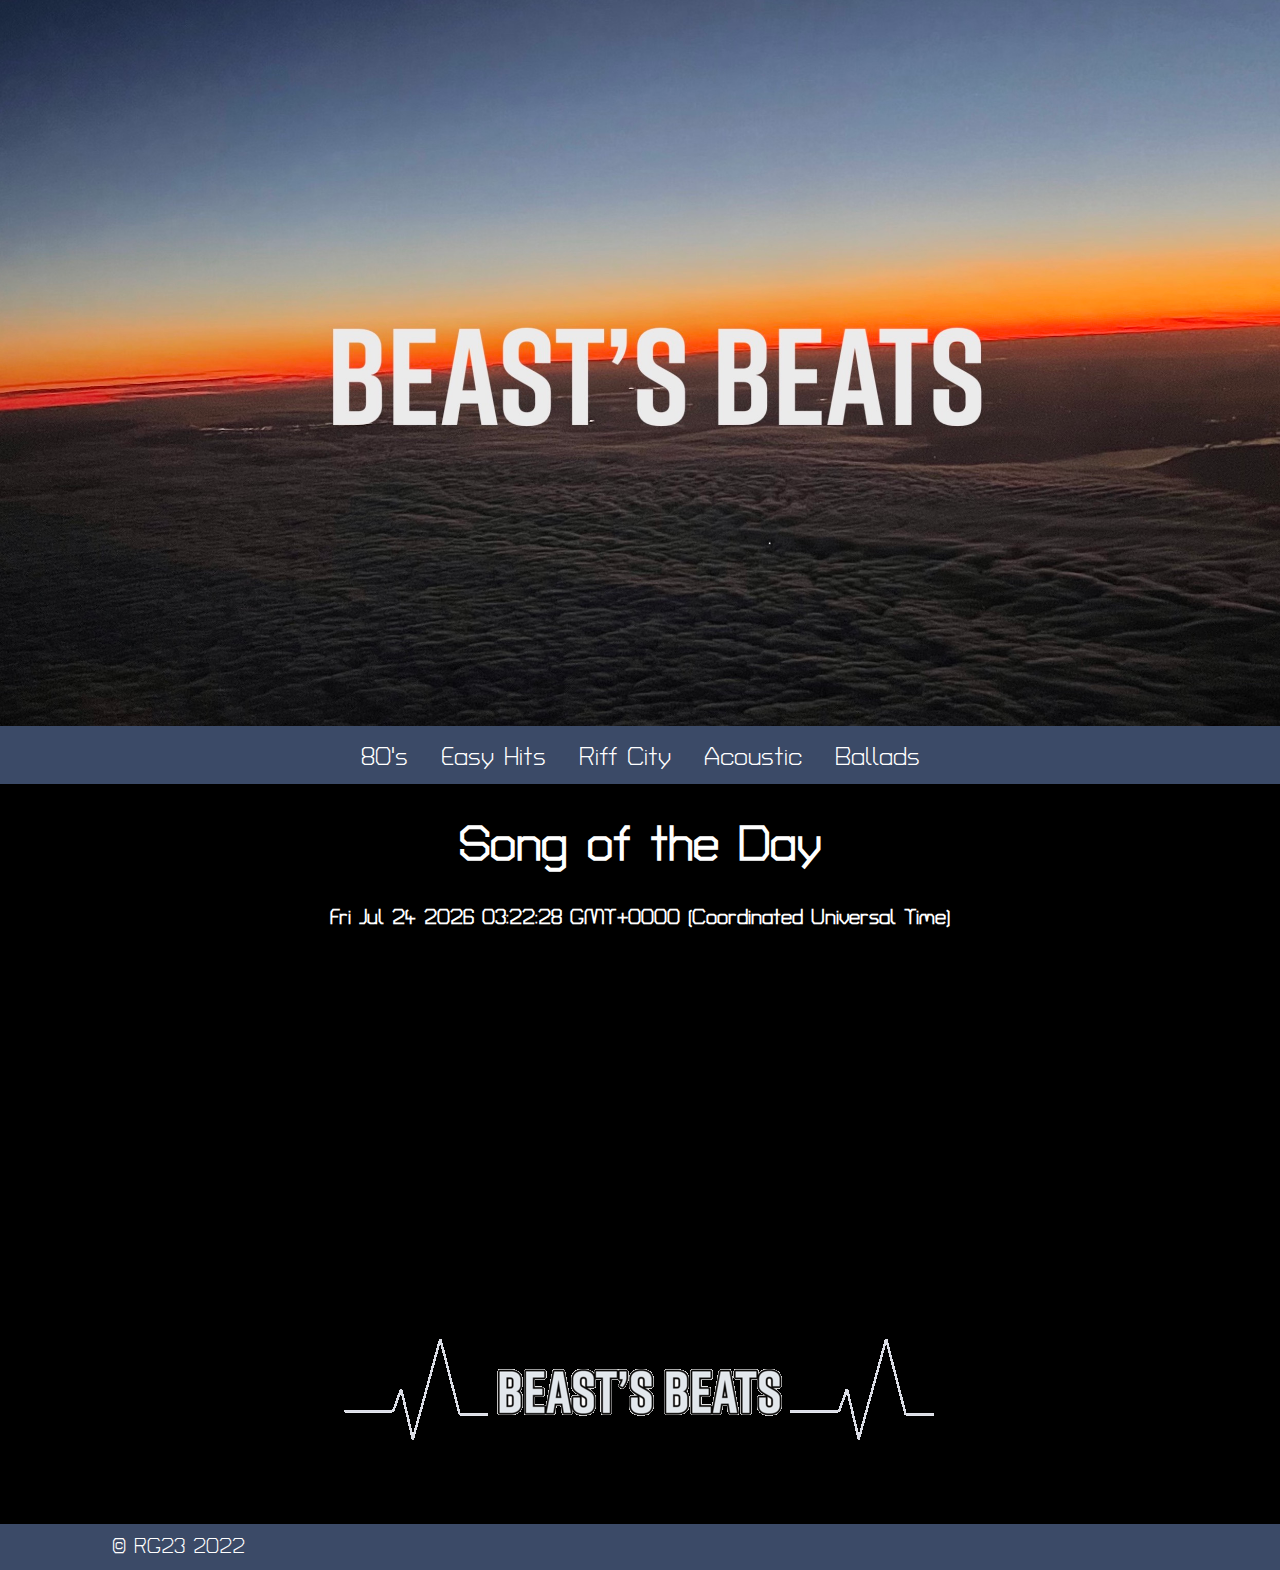
<file: index.html>
<!DOCTYPE html>
<html>
<head>
    <title>Beast's Beats</title>
    <link href="website.css" type="text/css" rel="stylesheet">
</head>
    


<body>
    <div id= "wrap">
    <header> 
        <img src="air.jpg">
    </header>
    <nav>
        <ul>
            <li><a href="">80's</a></li>
            <li><a href="">Easy Hits</a></li>
            <li><a href="">Riff City</a></li>
            <li><a href="">Acoustic</a></li>
            <li><a href="">Ballads</a></li>
        </ul>
    </nav>
    
    <section>
        <h1></h1>
        <h2>Song of the Day</h2>
        <h3><span id="date-time"></span></h3>
        <p><iframe allow="autoplay *; encrypted-media *;" frameborder="0" height="150" style="width:100%;max-width:660px;overflow:hidden;background:transparent;" sandbox="allow-forms allow-popups allow-same-origin allow-scripts allow-storage-access-by-user-activation allow-top-navigation-by-user-activation" src="https://embed.music.apple.com/us/album/heart-attack/1603654200?i=1603654969"></iframe>
        <iframe style="border-radius:12px" src="https://open.spotify.com/embed/track/1rxB5KwQlyjYqmJU2ahy6V?utm_source=generator" width="100%" height="80" frameBorder="0" allowfullscreen="" allow="autoplay; clipboard-write; encrypted-media; fullscreen; picture-in-picture"></iframe>
    </section>
    <h4><a href="https://open.spotify.com/user/sportysoul23?si=78f74c592a5c47e4"><img src="logo2.png"></a></h4>
    
        
        
    <footer>
        <p>&copy; RG23 2022 </p>
    </footer>
       
    </div> <!-- This is the comment for HTML. Close wrap div.-->
</body>
<script>
var dt = new Date();
document.getElementById('date-time').innerHTML=dt;
</script>


</html>
</file>
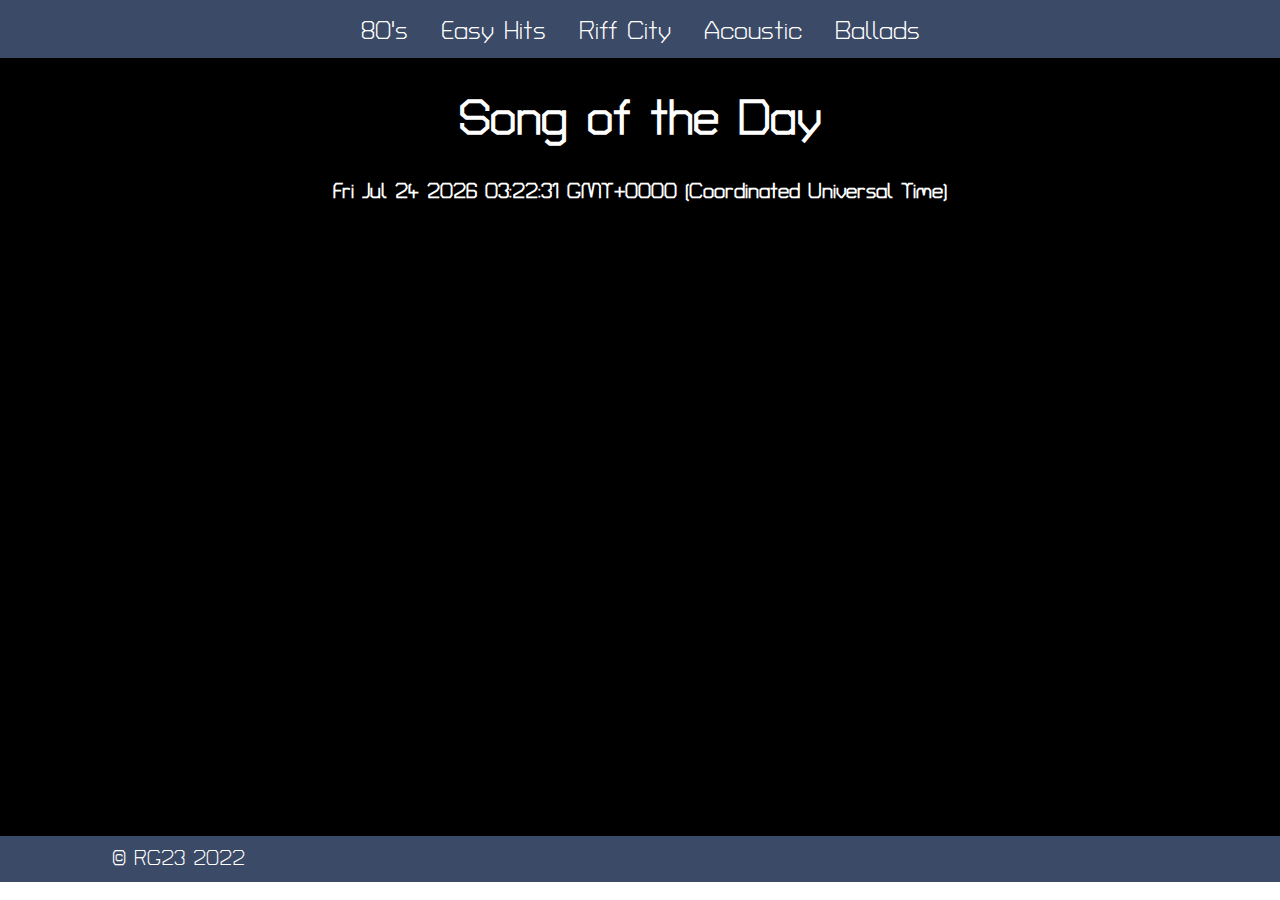
<file: home.html>
<!DOCTYPE html>
<style type="text/css">
    html {
    height: 100%;
}

body {
    background-color: white;
    margin: 0;
    padding: 0;
    text-align: center;
    font-size: 25pt;
    font-family: turret road;
    color: white;
    min-height: 100%;
    
    
}

#wrap {
    width: 100%;
    margin: auto;
    background-color: black;
}


h1{
    margin:5pt;
    margin-left: 50pt;
    margin-right: 50pt;
}


p {
    text-align: justify;
    font-size: 15pt;
    margin: 5pt;
    margin-left: 80pt;
    margin-right: 80pt;
    color: white;
    
}
h2 {
    text-align: center;
    font-size: 35pt;
    margin: 20pt;
    margin-left: 80pt;
    margin-right: 80pt;
    color: white;
}

h3 {
    text-align: center;
    font-size: 15pt;
    margin: 5pt;
    margin-left: 80pt;
    margin-right: 80pt;
    color: white;
}

header img{
    width: 100%;
    height: 100%;
}

header {
    padding 35px;
    font-size: 1pt;
    color: white;
  
}
nav {
    background-color: #004d99;
    padding: 3px;
    text-align: center;
    color:white;
}

nav a {
    font-family: turret road;
    padding: 10px 10px;
    text-decoration: none;
    font-size: 75%;
    color: white;
     
    
}

nav a:hover {
    color: orangered;
    padding: 7px;
}

nav li {
    display: inline;
    
}

nav ul{
    margin: 8px;
    padding: 0px;

}

iframe { 
    margin: 10px;
    align-items: center;
    display: inline-block;
}

footer {
    text-align: center;
    background-color: #004d99;
    color: white;
    padding: 5px;
    font-family: turret road;
    display: block;
}

footer img{
    width: 20%;
    height: 20%;
    padding: 8px;
    align-content: center;
    display: block;
}

.button {
    font-family: turret road;
    color:darkmagenta;
    margin: auto; 
}

</style>
<html>
<head>
    <title>Beast's Beats</title>
    <link href="website.css" type="text/css" rel="stylesheet">
</head>
    


<body>
    <div id= "wrap">
    <header> 
<!--        <img src="air.jpg">-->
    </header>
    <nav>
        <ul>
            <li><a href="">80's</a></li>
            <li><a href="easyhits.html">Easy Hits</a></li>
            <li><a href="">Riff City</a></li>
            <li><a href="">Acoustic</a></li>
            <li><a href="ballads.html">Ballads</a></li>
        </ul>
    </nav>
    
    <section>
        <h1></h1>
        <h2>Song of the Day</h2>
        <h3><span id="date-time"></span></h3>
        <p><iframe allow="autoplay *; encrypted-media *; fullscreen *" frameborder="0" height="450" style="width:90%;max-width:660px;overflow:hidden;background:transparent;" sandbox="allow-forms allow-popups allow-same-origin allow-scripts allow-storage-access-by-user-activation allow-top-navigation-by-user-activation" src="https://embed.music.apple.com/us/album/take-my-hand-single/1615944849"></iframe>
        <iframe style="border-radius:12px" src="https://open.spotify.com/embed/track/55OlGT0r7dPTNuBlZXOjeA?utm_source=generator&theme=0" width="100%" height="80" frameBorder="0" allowfullscreen="" allow="autoplay; clipboard-write; encrypted-media; fullscreen; picture-in-picture"></iframe>
    </section>
<!--    <h4><img src="logo2.png"></h4>-->
    
        
        
    <footer>
        <p>&copy; RG23 2022 </p>
    </footer>
       
    </div> <!-- This is the comment for HTML. Close wrap div.-->
</body>
<script>
var dt = new Date();
document.getElementById('date-time').innerHTML=dt;
</script>


</html>
</file>
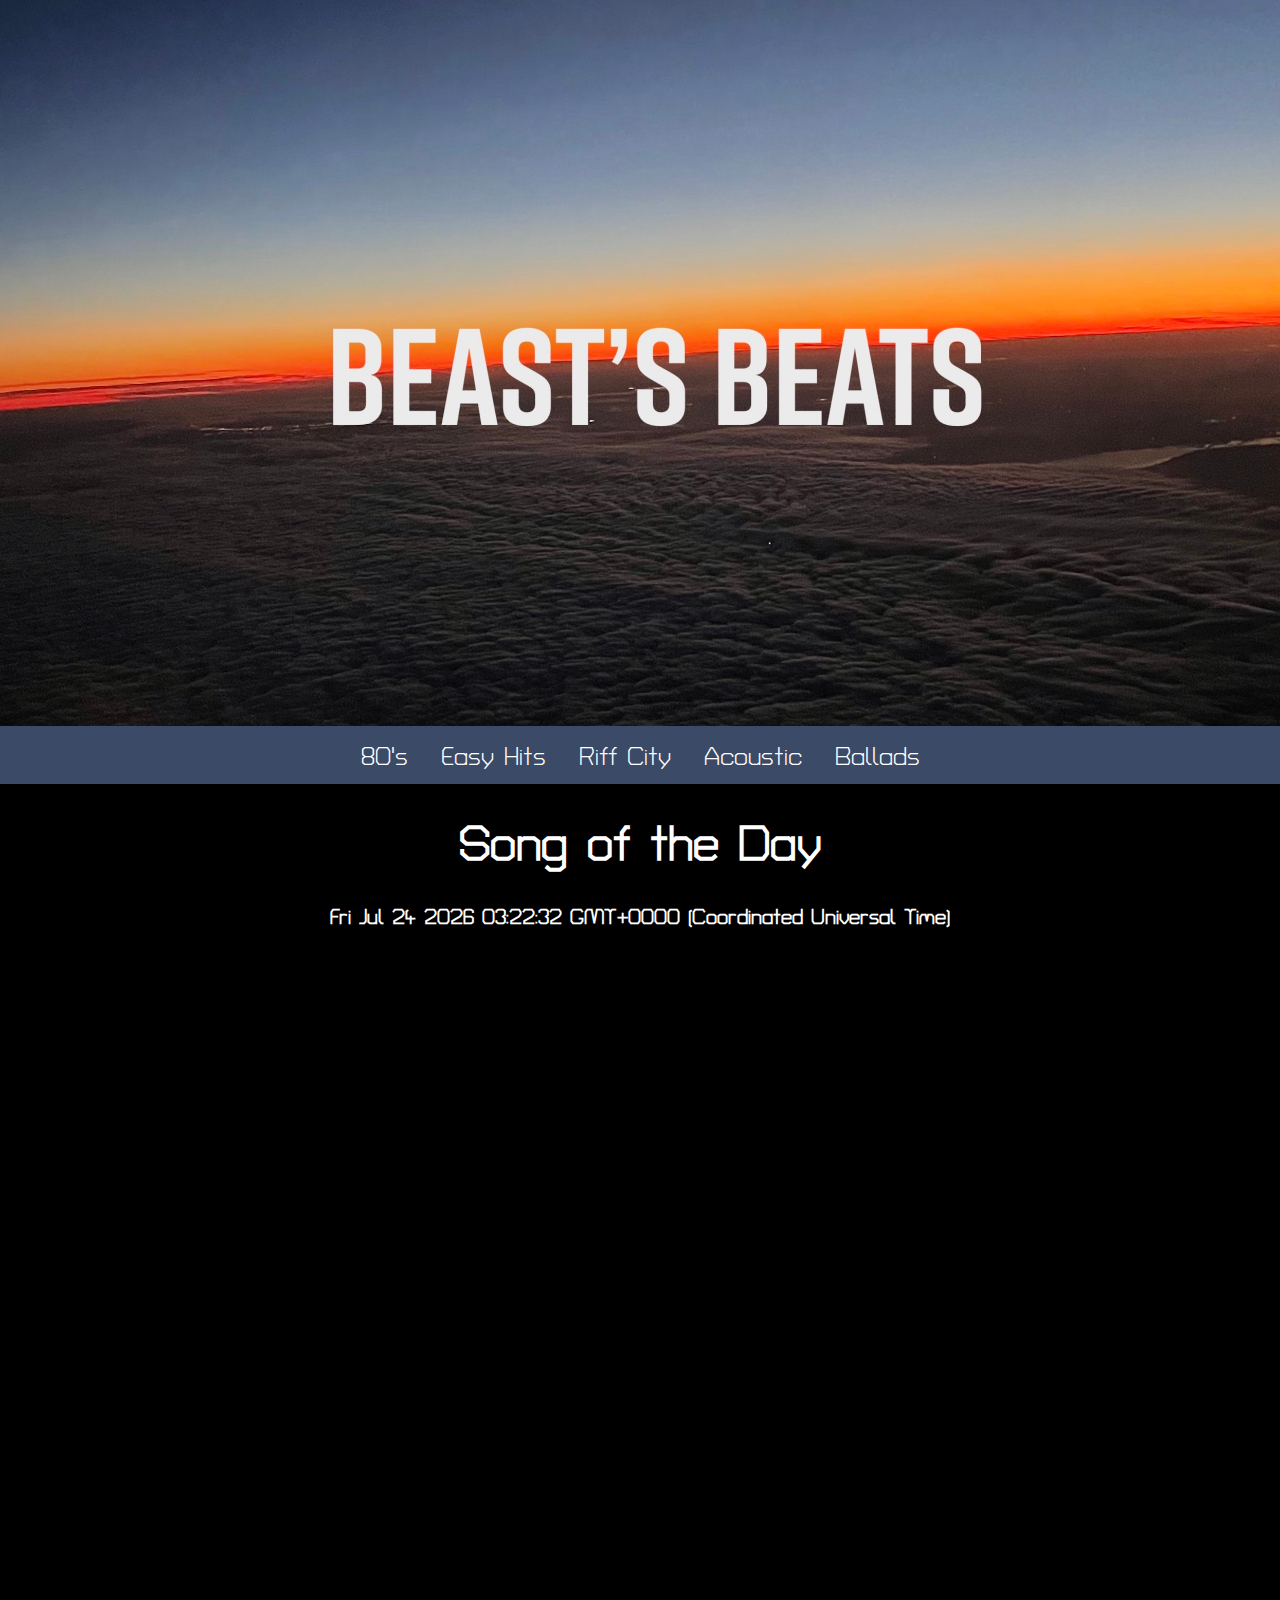
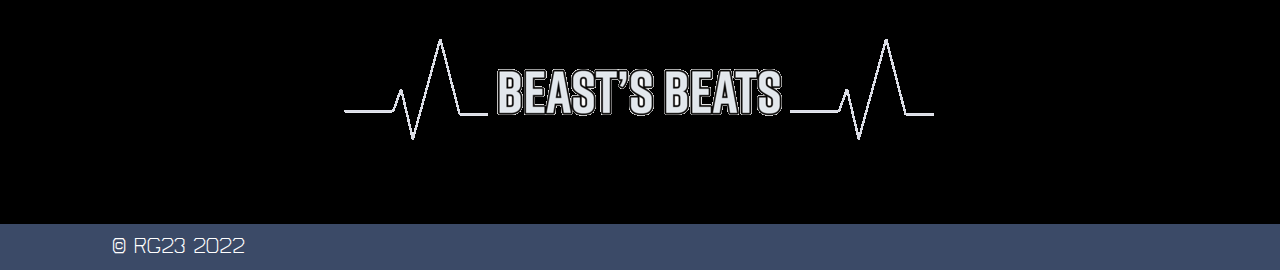
<file: website.html>
<!DOCTYPE html>
<html>
<head>
    <title>Beast's Beats</title>
    <link href="website.css" type="text/css" rel="stylesheet">
</head>
    


<body>
    <div id= "wrap">
    <header> 
        <img src="air.jpg">
    </header>
    <nav>
        <ul>
            <li><a href="">80's</a></li>
            <li><a href="easyhits.html">Easy Hits</a></li>
            <li><a href="">Riff City</a></li>
            <li><a href="">Acoustic</a></li>
            <li><a href="ballads.html">Ballads</a></li>
        </ul>
    </nav>
    
    <section>
        <h1></h1>
        <h2>Song of the Day</h2>
        <h3><span id="date-time"></span></h3>
        <p><iframe allow="autoplay *; encrypted-media *; fullscreen *" frameborder="0" height="450" style="width:90%;max-width:660px;overflow:hidden;background:transparent;" sandbox="allow-forms allow-popups allow-same-origin allow-scripts allow-storage-access-by-user-activation allow-top-navigation-by-user-activation" src="https://embed.music.apple.com/us/album/take-my-hand-single/1615944849"></iframe>
        <iframe style="border-radius:12px" src="https://open.spotify.com/embed/track/55OlGT0r7dPTNuBlZXOjeA?utm_source=generator&theme=0" width="100%" height="80" frameBorder="0" allowfullscreen="" allow="autoplay; clipboard-write; encrypted-media; fullscreen; picture-in-picture"></iframe>
    </section>
    <h4><img src="logo2.png"></h4>
    
        
        
    <footer>
        <p>&copy; RG23 2022 </p>
    </footer>
       
    </div> <!-- This is the comment for HTML. Close wrap div.-->
</body>
<script>
var dt = new Date();
document.getElementById('date-time').innerHTML=dt;
</script>


</html>
</file>
<file: website.css>
@font-face{
    font-family: turretroad;
    src: url(fonts/fonts/Turret_Road/TurretRoad-Regular.ttf)
}

html {
    height: 100%;
}

body {
    background-color: white;
    margin: 0;
    padding: 0;
    text-align: center;
    font-size: 25pt;
    font-family: turretroad;
    color: white;
    min-height: 100%;
    
    
}

#wrap {
    width: 100%;
    margin: auto;
    background-color: black;
}


h1{
    margin: 20pt;
    margin-left: 50pt;
    margin-right: 50pt;
}


p {
    text-align: justify;
    font-size: 15pt;
    margin: 5pt;
    margin-left: 80pt;
    margin-right: 80pt;
    color: white;
    
}
h2 {
    text-align: center;
    font-size: 35pt;
    margin: 27pt;
    margin-left: 80pt;
    margin-right: 80pt;
    color: white;
}

h3 {
    text-align: center;
    font-size: 15pt;
    margin: 5pt;
    margin-left: 80pt;
    margin-right: 80pt;
    color: white;
}

header img{
    width: 100%;
    height: 100%;
}

header {
    padding 35px;
    font-size: 1pt;
    color: white;
  
}

h4 {
    margin: auto;
}

nav {
    background-color: #3b4a67;
    padding: 3px;
    text-align: center;
    color:white;
}

nav a {
    font-family: turretroad;
    padding: 10px 10px;
    text-decoration: none;
    font-size: 75%;
    color: white;
     
    
}

nav a:hover {
    color: orangered;
    padding: 7px;
}

nav li {
    display: inline;
    
}

nav ul{
    margin: 8px;
    padding: 0px;

}

iframe { 
    margin: 20px;
    align-items: center;
    display: inline-block;
}

footer {
    text-align: center;
    background-color: #3b4a67;
    color: white;
    padding: 5px;
    font-family: turretroad;
    display: block;
}

footer img{
    width: 20%;
    height: 20%;
    padding: 8px;
    align-content: center;
    display: block;
}

.button {
    font-family: turretroad;
    color:darkmagenta;
    margin: auto; 
}
</file>
